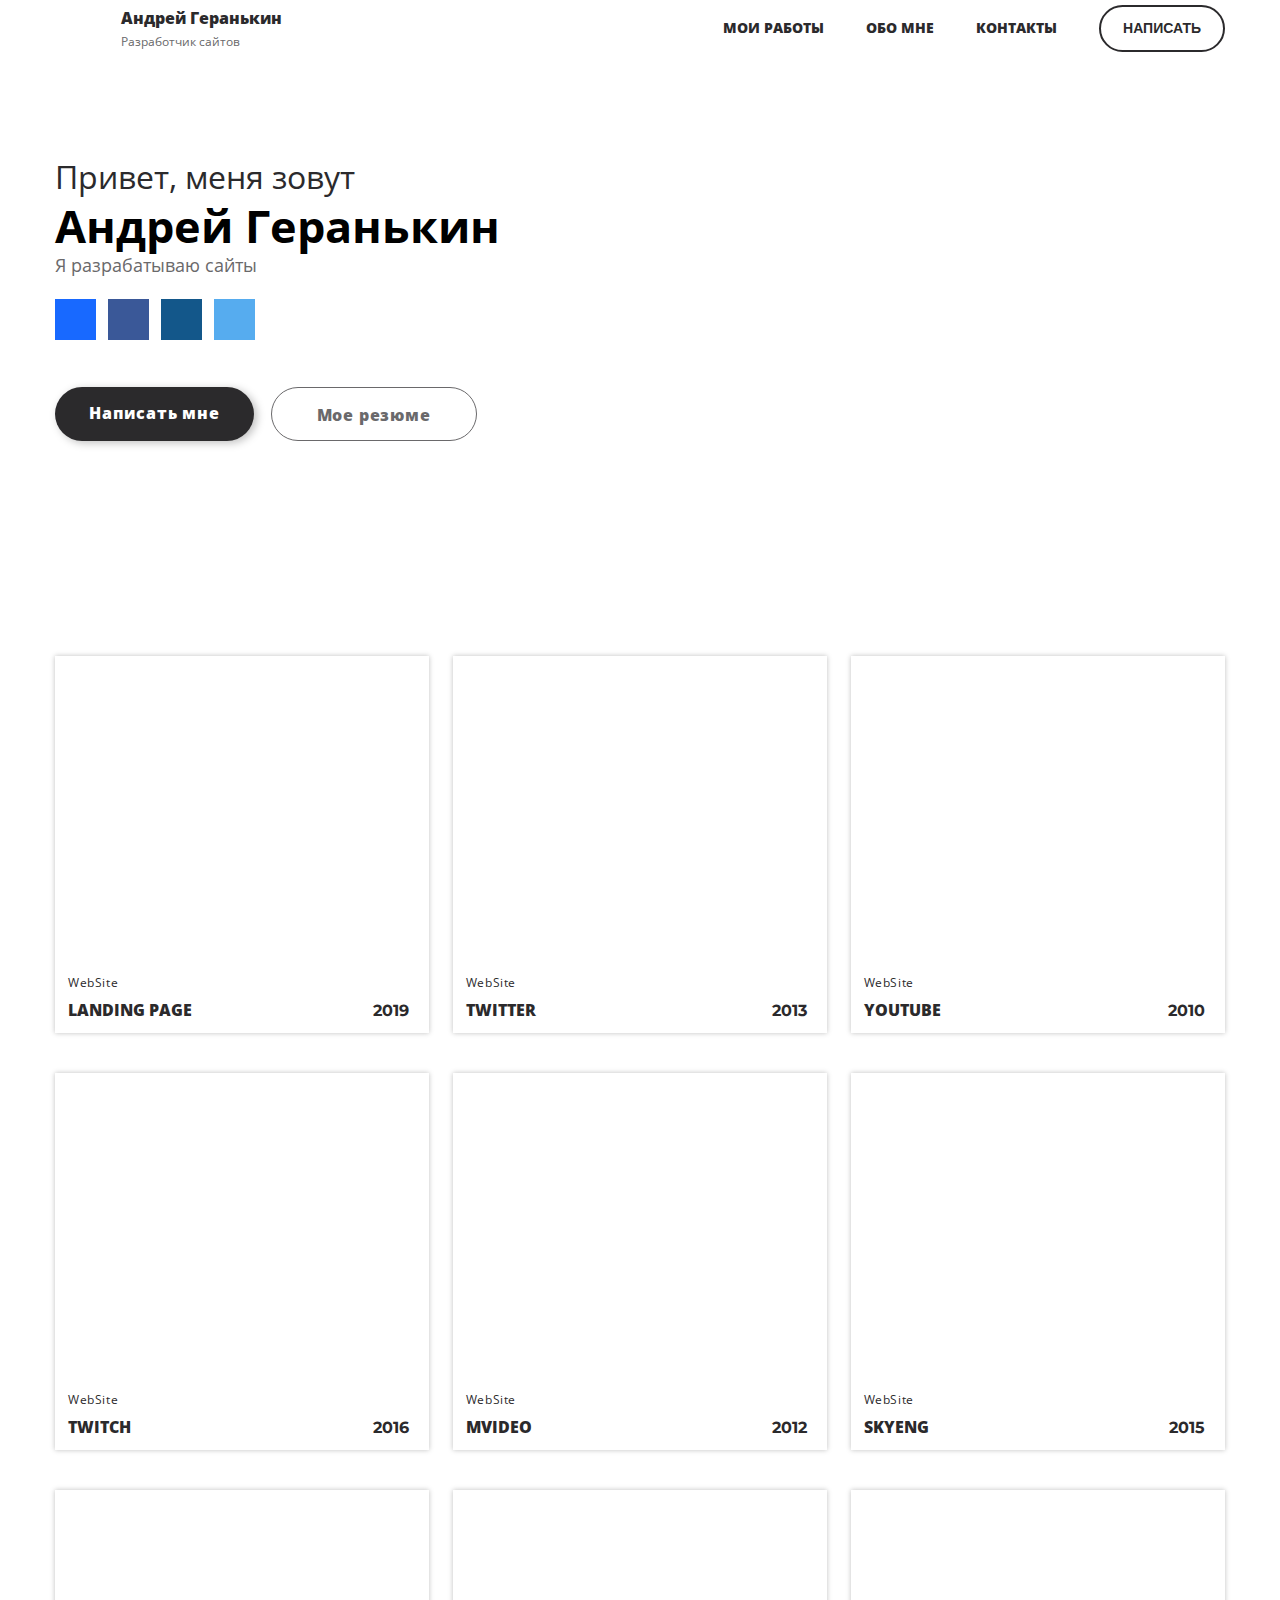
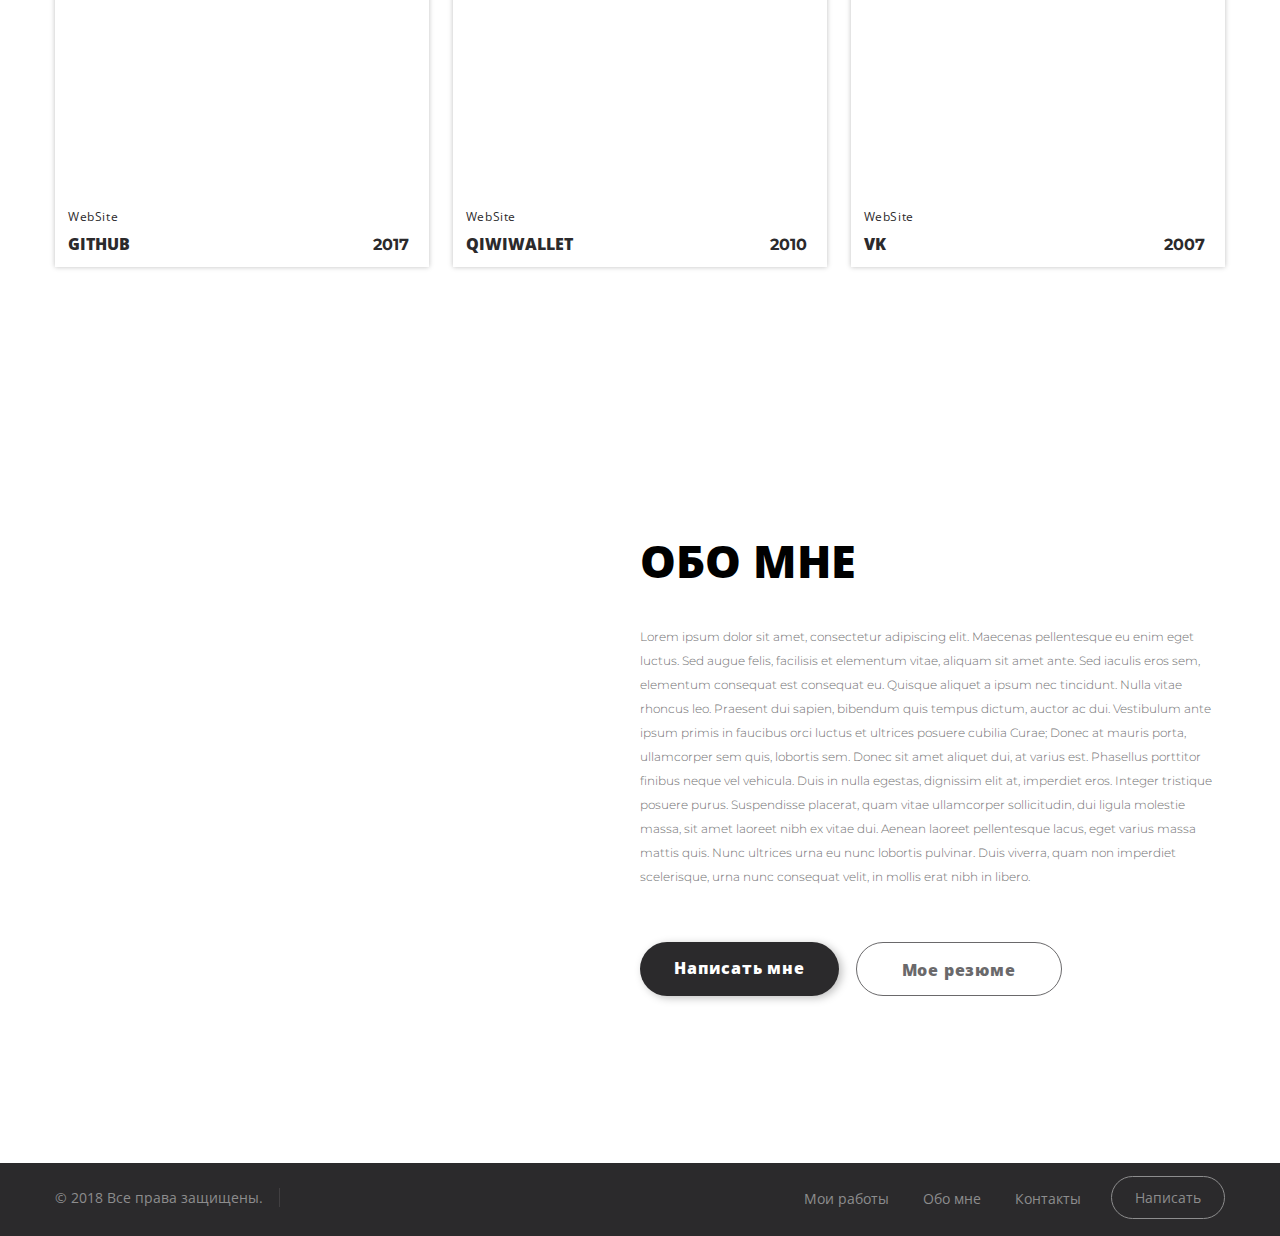
<file: index.html>
<!DOCTYPE html>
<html lang="en" >

<head>
  <meta charset="UTF-8">
  <title>A Pen by  Monsieur19</title>
  
  
  
      <link rel="stylesheet" href="css/style.css">

  
</head>

<body>

  <html>

<head>
  <link href="https://fonts.googleapis.com/css?family=Open+Sans:400,800&amp;subset=cyrillic" rel="stylesheet">
  <link rel="stylesheet" href="https://use.fontawesome.com/releases/v5.6.3/css/all.css" integrity="sha384-UHRtZLI+pbxtHCWp1t77Bi1L4ZtiqrqD80Kn4Z8NTSRyMA2Fd33n5dQ8lWUE00s/" crossorigin="anonymous">
  <link href="https://fonts.googleapis.com/css?family=Montserrat:300,400,700" rel="stylesheet">
</head>

<body>
  <div class="container">
    <header>
      <div class="menu">
        <div class="menu-logo">
          <div class="avatar">

          </div>
          <div class="description">
            <span class="name">
                Андрей Геранькин
              </span>
            <small class="description-small">
                Разработчик сайтов
              </small>
          </div>
        </div>
        <nav class="menu-nav">
          <a href="#">Мои работы</a>
          <a href="#about-me1">Обо мне</a>
          <a href="#">Контакты</a>
          <button>Написать</button>
        </nav>
      </div>
      <div class="hero">
        <div class="hero-info">
          <span class="hero-subtitle">Привет, меня зовут</span>
          <h1 class="hero-title">Андрей Геранькин</h1>
          <p class="hero-description">Я разрабатываю сайты</p>
          <div class="hero-social">
            <a href="#" class="social social-be">
              <i class="fab fa-behance"></i>
            </a>
            <a href="#" class="social social-f">
              <i class="fab fa-facebook-f"></i>
            </a>
            <a href="#" class="social social-i">
              <i class="fab fa-instagram"></i>
            </a>
            <a href="https://vk.com/monsieur19" class="social social-vk">
              <i class="fab fa-vk"></i>
            </a>
          </div>
          <div class="hero-btn">
            <a href="#" class="btn write-me">Написать мне</a>
            <a href="#" class="btn my-resume">Мое резюме</a>
          </div>
        </div>
      </div>
    </header>
  </div>
  <div class="container">
    <section class="project-cards">
      <div class="project-card">
        <div class="project-image pr-img-1">
          
        </div>
        <div class="project-info">
          <p class="card-category">
            WebSite
          </p>
          <p class="project-title">
            <span class="name">
              Landing page
            </span>
            <span class="date">
              2019
            </span>
          </p>
        </div>
      </div>
      <div class="project-card">
        <div class="project-image pr-img-2">
          
        </div>
        <div class="project-info">
          <p class="card-category">
            WebSite
          </p>
          <p class="project-title">
            <span class="name">
              Twitter
            </span>
            <span class="date">
              2013
            </span>
          </p>
        </div>
      </div>
      <div class="project-card">
        <div class="project-image pr-img-3">
          
        </div>
        <div class="project-info">
          <p class="card-category">
            WebSite
          </p>
          <p class="project-title">
            <span class="name">
              YouTube
            </span>
            <span class="date">
              2010
            </span>
          </p>
        </div>
      </div>
      <div class="project-card">
        <div class="project-image pr-img-4">
          
        </div>
        <div class="project-info">
          <p class="card-category">
            WebSite
          </p>
          <p class="project-title">
            <span class="name">
              Twitch
            </span>
            <span class="date">
              2016
            </span>
          </p>
        </div>
      </div>
      <div class="project-card">
        <div class="project-image pr-img-5">
          
        </div>
        <div class="project-info">
          <p class="card-category">
            WebSite
          </p>
          <p class="project-title">
            <span class="name">
              Mvideo
            </span>
            <span class="date">
              2012
            </span>
          </p>
        </div>
      </div>
      <div class="project-card">
        <div class="project-image pr-img-6">
          
        </div>
        <div class="project-info">
          <p class="card-category">
            WebSite
          </p>
          <p class="project-title">
            <span class="name">
              SkyEng
            </span>
            <span class="date">
              2015
            </span>
          </p>
        </div>
      </div>
      <div class="project-card">
        <div class="project-image pr-img-7">
          
        </div>
        <div class="project-info">
          <p class="card-category">
            WebSite
          </p>
          <p class="project-title">
            <span class="name">
              GitHub
            </span>
            <span class="date">
              2017
            </span>
          </p>
        </div>
      </div>
      <div class="project-card">
        <div class="project-image pr-img-8">
          
        </div>
        <div class="project-info">
          <p class="card-category">
            WebSite
          </p>
          <p class="project-title">
            <span class="name">
              QiwiWallet
            </span>
            <span class="date">
              2010
            </span>
          </p>
        </div>
      </div>
      <div class="project-card">
        <div class="project-image pr-img-9">
          
        </div>
        <div class="project-info">
          <p class="card-category">
            WebSite
          </p>
          <p class="project-title">
            <span class="name">
              VK
            </span>
            <span class="date">
              2007
            </span>
          </p>
        </div>
      </div>
    </section>
  </div>
  <div class="container">
    <section class="about-me" id="about-me1">
      <div class="my-photo">
        
      </div>
      <div class="info-about-me">
        <h2>Обо мне</h2>
        <p>Lorem ipsum dolor sit amet, consectetur adipiscing elit. Maecenas pellentesque eu enim eget luctus. Sed augue felis, facilisis et elementum vitae, aliquam sit amet ante. Sed iaculis eros sem, elementum consequat est consequat eu. Quisque aliquet a ipsum nec tincidunt. Nulla vitae rhoncus leo. Praesent dui sapien, bibendum quis tempus dictum, auctor ac dui. Vestibulum ante ipsum primis in faucibus orci luctus et ultrices posuere cubilia Curae; Donec at mauris porta, ullamcorper sem quis, lobortis sem. Donec sit amet aliquet dui, at varius est. Phasellus porttitor finibus neque vel vehicula. Duis in nulla egestas, dignissim elit at, imperdiet eros. Integer tristique posuere purus. Suspendisse placerat, quam vitae ullamcorper sollicitudin, dui ligula molestie massa, sit amet laoreet nibh ex vitae dui. Aenean laoreet pellentesque lacus, eget varius massa mattis quis. Nunc ultrices urna eu nunc lobortis pulvinar. Duis viverra, quam non imperdiet scelerisque, urna nunc consequat velit, in mollis erat nibh in libero.</p>
        <div class="hero-btn">
            <a href="#" class="btn write-me">Написать мне</a>
            <a href="#" class="btn my-resume">Мое резюме</a>
        </div>
      </div>
    </section>
  </div>
  <footer>
    <div class="container container-footer">
      <div class="footer-left">
        <span class="copyright">© 2018 Все права защищены.</span>
        <div class="footer-social">
          <a href="#">
              <i class="fab fa-behance"></i>
            </a>
            <a href="#">
              <i class="fab fa-facebook-f"></i>
            </a>
            <a href="#">
              <i class="fab fa-instagram"></i>
            </a>
            <a href="https://vk.com/monsieur19">
              <i class="fab fa-vk"></i>
            </a>
        </div>
      </div>
      <div class="footer-right">
        <nav class="footer-nav">
          <a href="#">Мои работы</a>
          <a href="#about-me1">Обо мне</a>
          <a href="#">Контакты</a>
        </nav>
        <a href="#" class="footer-btn">Написать</a>
      </div>
    </div>
  </footer>
</body>

</html>
  
  

</body>

</html>
</file>
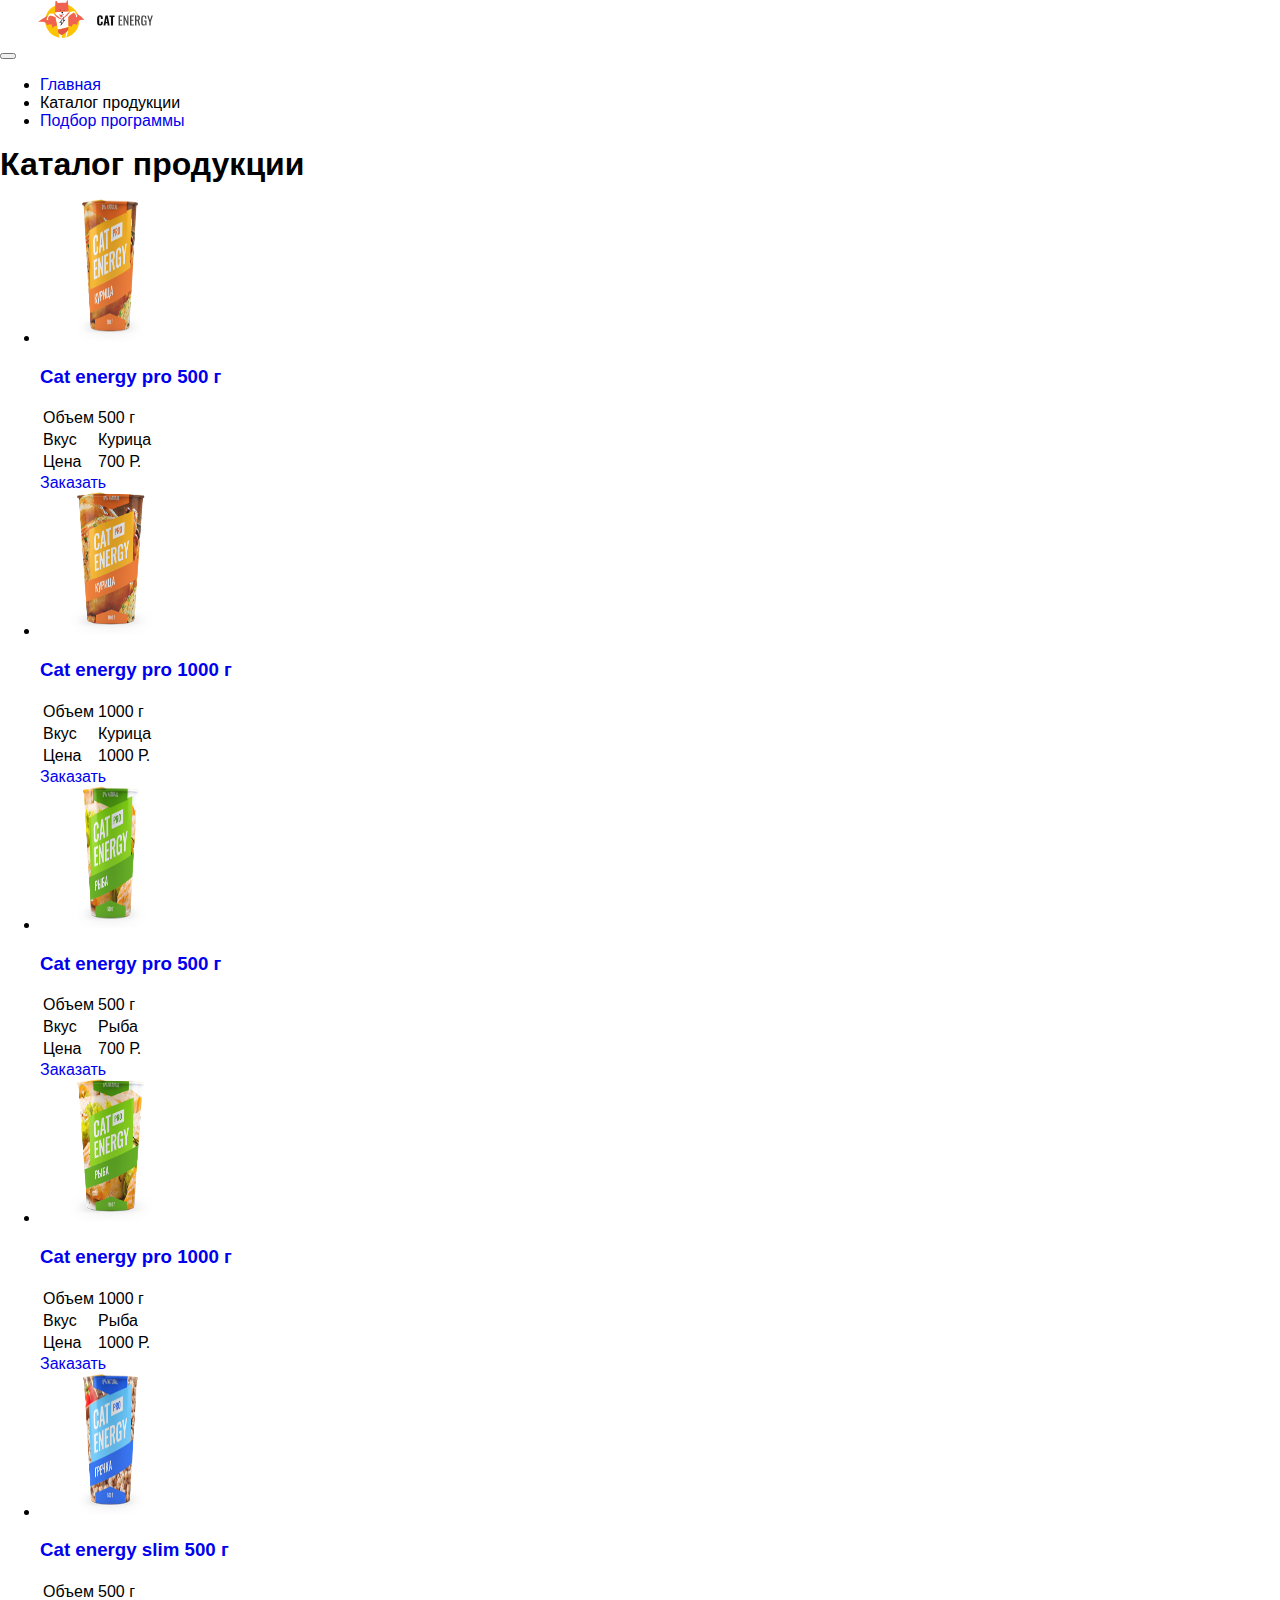
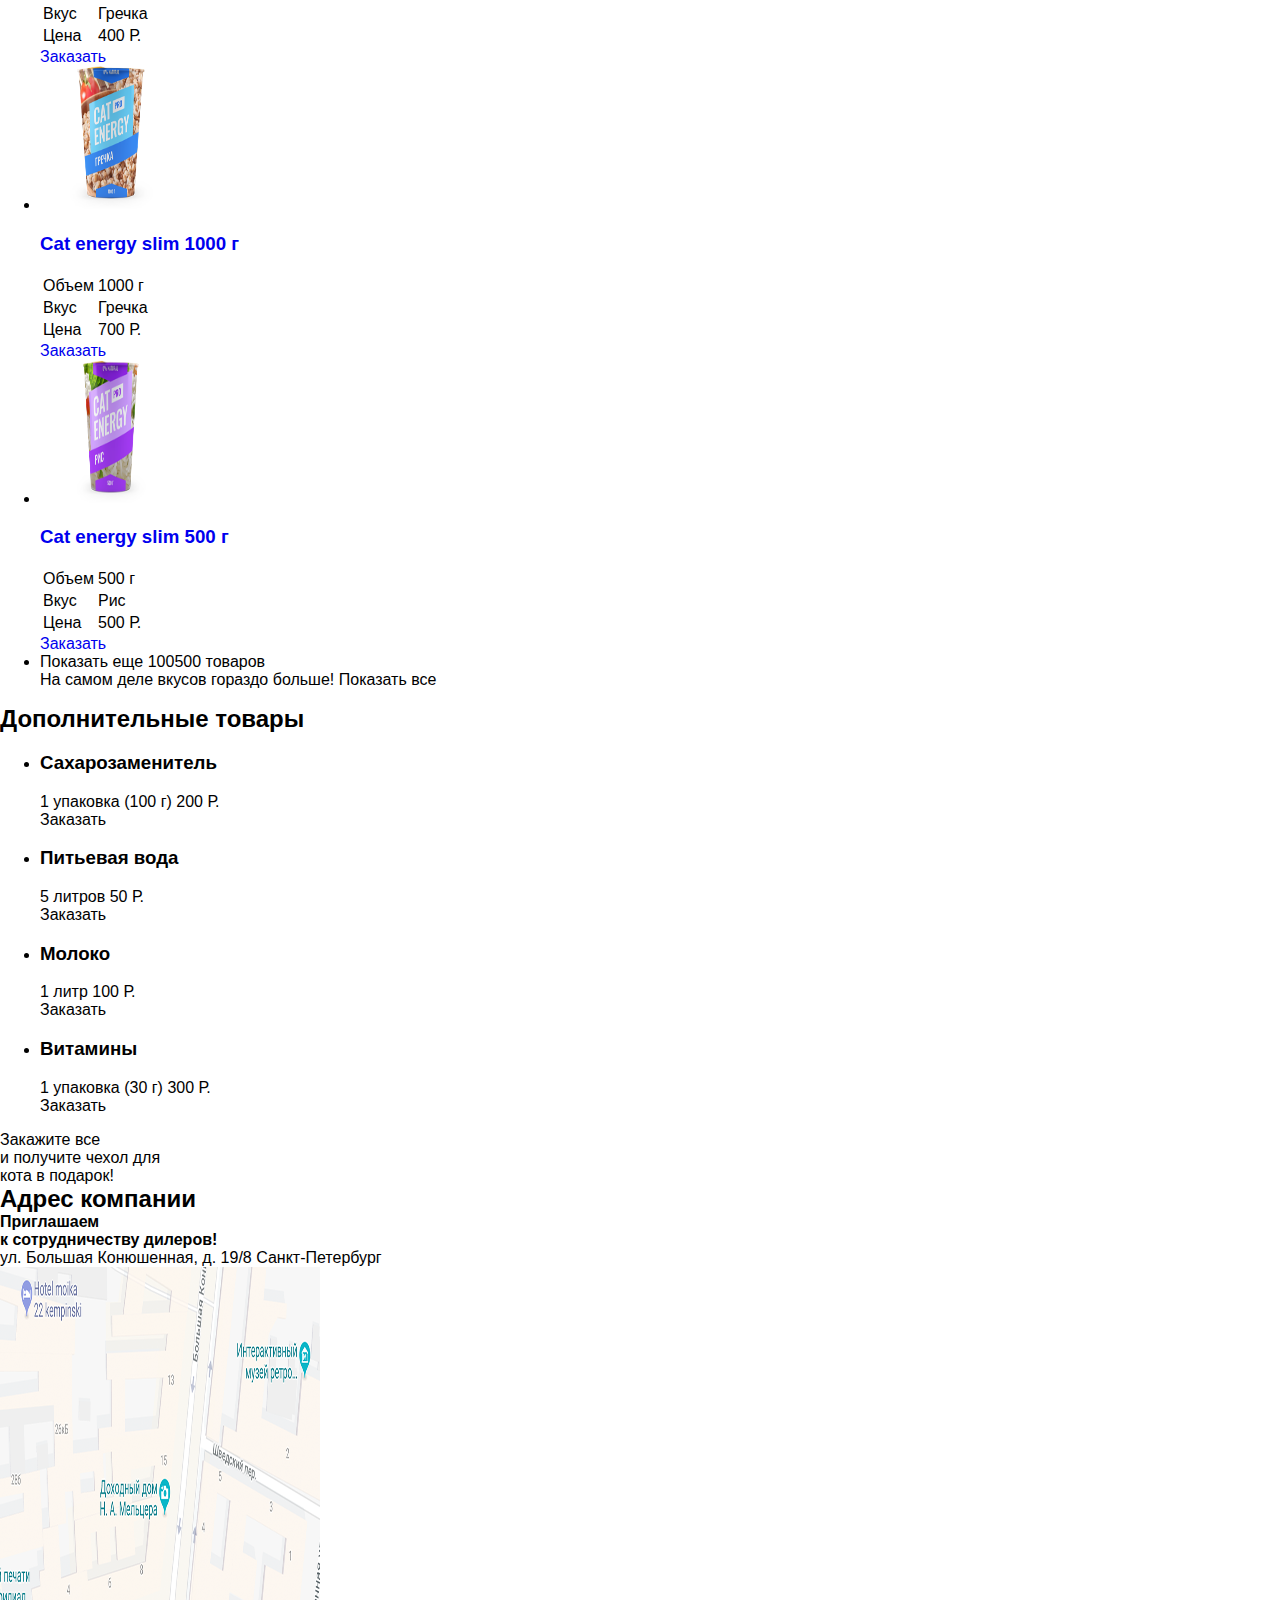
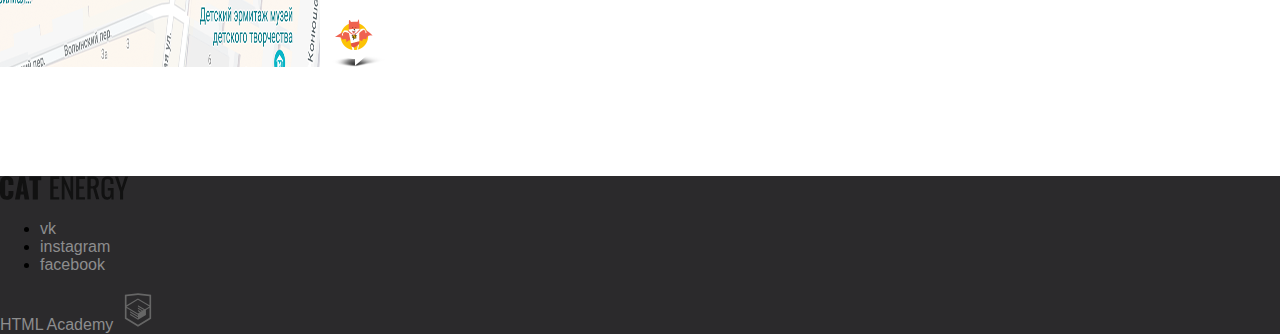
<file: catalog.html>
<!DOCTYPE html>
<html lang="ru">
  <head>
    <meta charset="UTF-8">
    <meta name="viewport" content="width=device-width,initial-scale=1">
    <title>Cat Energy</title>
    <link rel="stylesheet" href="css/style.css">
  </head>
  <body>
    <header class="head">
      <div class="head__wrapper wrapper">
        <div class="head__logo">
          <a class="head__logo-img" href="index.html">
            <picture>
              <source media="(min-width:1300px)" srcset="img/logo-desktop.svg">
              <source media="(min-width:768px)" srcset="img/logo-tablet.svg">
              <img src="img/logo-mobile.svg" width="191" height="38" alt="Лого">
            </picture>
          </a>
        </div>
        <button class="head__btn-open-menu"></button>
        <nav class="main-nav">
          <ul class="main-nav__list">
            <li class="main-nav__item">
              <a href="index.html">Главная</a>
            </li>
            <li class="main-nav__item">
              <a class="current-page">Каталог продукции</a>
            </li>
            <li class="main-nav__item">
              <a href="form.html">Подбор программы</a>
            </li>
          </ul>
        </nav>
      </div>
    </header>

    <main>
      <section class="catalog">
        <div class="catalog__wrapper wrapper">
          <h1 class="catalog__title header wrapper">Каталог продукции</h1>
          <ul class="catalog__list">
            <li class="catalog__item item">
              <a class="catalog__img" href="#">
                <picture>
                  <source media="(min-width:1300px)" srcset="img/chicken-small-desktop@1x.png, img/chicken-small-desktop@2x.png 2x">
                  <source media="(min-width:768px)" srcset="img/chicken-small-tablet@1x.png, img/chicken-small-tablet@2x.png 2x">
                  <img class="catalog__img--small" src="img/chicken-small-mobile@1x.jpg" srcset="img/chicken-small-mobile@1x.jpg, img/chicken-small-mobile@2x.jpg 2x" width="140" height="144" alt="chicken-small">
                </picture>
              </a>
              <div class="catalog__info">
                <a class="catalog__product-name" href="#"><h3>Cat energy pro 500 г</h3></a>
                <table class="catalog__table">
                  <tr class="catalog__value">
                    <td>Объем</td>
                    <td>500 г</td>
                  </tr>
                  <tr class="catalog__taste">
                    <td>Вкус</td>
                    <td>Курица</td>
                  </tr>
                  <tr class="catalog__price">
                    <td>Цена</td>
                    <td>700 Р.</td>
                  </tr>
                </table>
              </div>
              <a href="#" class="catalog__btn-order button">Заказать</a>
            </li>
            <li class="catalog__item item">
              <a class="catalog__img" href="#">
                <picture>
                  <source media="(min-width:1300px)" srcset="img/chicken-big-desktop@1x.png, img/chicken-big-desktop@2x.png 2x">
                  <source media="(min-width:768px)" srcset="img/chicken-big-tablet@1x.png, img/chicken-big-tablet@2x.png 2x">
                  <img class="catalog__img--big" src="img/chicken-big-mobile@1x.jpg" srcset="img/chicken-big-mobile@1x.jpg, img/chicken-big-mobile@2x.jpg 2x" width="140" height="144" alt="chicken-big">
                </picture>
              </a>
              <div class="catalog__info">
                <a class="catalog__product-name" href="#"><h3>Cat energy pro 1000 г</h3></a>
                <table class="catalog__table">
                  <tr class="catalog__value">
                    <td>Объем</td>
                    <td>1000 г</td>
                  </tr>
                  <tr class="catalog__taste">
                    <td>Вкус</td>
                    <td>Курица</td>
                  </tr>
                  <tr class="catalog__price">
                    <td>Цена</td>
                    <td>1000 Р.</td>
                  </tr>
                </table>
              </div>
              <a href="#" class="catalog__btn-order button">Заказать</a>
            </li>
            <li class="catalog__item item">
              <a class="catalog__img" href="#">
                <picture>
                  <source media="(min-width:1300px)" srcset="img/fish-small-desktop@1x.png, img/fish-small-desktop@2x.png 2x">
                  <source media="(min-width:768px)" srcset="img/fish-small-tablet@1x.png, img/fish-small-tablet@2x.png 2x">
                  <img class="catalog__img--small" src="img/fish-small-mobile@1x.jpg" srcset="img/fish-small-mobile@1x.jpg, img/fish-small-mobile@2x.jpg 2x" width="140" height="144" alt="fish-small">
                </picture>
              </a>
              <div class="catalog__info">
                <a class="catalog__product-name" href="#"><h3>Cat energy pro 500 г</h3></a>
                <table class="catalog__table">
                  <tr class="catalog__value">
                    <td>Объем</td>
                    <td>500 г</td>
                  </tr>
                  <tr class="catalog__taste">
                    <td>Вкус</td>
                    <td>Рыба</td>
                  </tr>
                  <tr class="catalog__price">
                    <td>Цена</td>
                    <td>700 Р.</td>
                  </tr>
                </table>
              </div>
              <a href="#" class="catalog__btn-order button">Заказать</a>
            </li>
            <li class="catalog__item item">
              <a class="catalog__img" href="#">
                <picture>
                  <source media="(min-width:1300px)" srcset="img/fish-big-desktop@1x.png, img/fish-big-desktop@2x.png 2x">
                  <source media="(min-width:768px)" srcset="img/fish-big-tablet@1x.png, img/fish-big-tablet@2x.png 2x">
                  <img class="catalog__img--big" src="img/fish-big-mobile@1x.jpg" srcset="img/fish-big-mobile@1x.jpg, img/fish-big-mobile@2x.jpg 2x" width="140" height="144" alt="fish-big">
                </picture>
              </a>
              <div class="catalog__info">
                <a class="catalog__product-name" href="#"><h3>Cat energy pro 1000 г</h3></a>
                <table class="catalog__table">
                  <tr class="catalog__value">
                    <td>Объем</td>
                    <td>1000 г</td>
                  </tr>
                  <tr class="catalog__taste">
                    <td>Вкус</td>
                    <td>Рыба</td>
                  </tr>
                  <tr class="catalog__price">
                    <td>Цена</td>
                    <td>1000 Р.</td>
                  </tr>
                </table>
              </div>
              <a href="#" class="catalog__btn-order button">Заказать</a>
            </li>
            <li class="catalog__item item">
              <a class="catalog__img" href="#">
                <picture>
                  <source media="(min-width:1300px)" srcset="img/buckwheat-small-desktop@1x.png, img/buckwheat-small-desktop@2x.png 2x">
                  <source media="(min-width:768px)" srcset="img/buckwheat-small-tablet@1x.png, img/buckwheat-small-tablet@2x.png 2x">
                  <img class="catalog__img--small" src="img/buckwheat-small-mobile@1x.jpg" srcset="img/buckwheat-small-mobile@1x.jpg, img/buckwheat-small-mobile@2x.jpg 2x" width="140" height="144" alt="buckwheat-small">
                </picture>
              </a>
              <div class="catalog__info">
                <a class="catalog__product-name" href="#"><h3>Cat energy slim 500 г</h3></a>
                <table class="catalog__table">
                  <tr class="catalog__value">
                    <td>Объем</td>
                    <td>500 г</td>
                  </tr>
                  <tr class="catalog__taste">
                    <td>Вкус</td>
                    <td>Гречка</td>
                  </tr>
                  <tr class="catalog__price">
                    <td>Цена</td>
                    <td>400 Р.</td>
                  </tr>
                </table>
              </div>
              <a href="#" class="catalog__btn-order button">Заказать</a>
            </li>
            <li class="catalog__item item">
              <a class="catalog__img" href="#">
                <picture>
                  <source media="(min-width:1300px)" srcset="img/buckwheat-big-desktop@1x.png, img/buckwheat-big-desktop@2x.png 2x">
                  <source media="(min-width:768px)" srcset="img/buckwheat-big-tablet@1x.png, img/buckwheat-big-tablet@2x.png 2x">
                  <img class="catalog__img--big" src="img/buckwheat-big-mobile@1x.jpg" srcset="img/buckwheat-big-mobile@1x.jpg, img/buckwheat-big-mobile@2x.jpg 2x" width="140" height="144" alt="buckwheat-big">
                </picture>
              </a>
              <div class="catalog__info">
                <a class="catalog__product-name" href="#"><h3>Cat energy slim 1000 г</h3></a>
                <table class="catalog__table">
                  <tr class="catalog__value">
                    <td>Объем</td>
                    <td>1000 г</td>
                  </tr>
                  <tr class="catalog__taste">
                    <td>Вкус</td>
                    <td>Гречка</td>
                  </tr>
                  <tr class="catalog__price">
                    <td>Цена</td>
                    <td>700 Р.</td>
                  </tr>
                </table>
              </div>
              <a href="#" class="catalog__btn-order button">Заказать</a>
            </li>
            <li class="catalog__item item">
              <a class="catalog__img" href="#">
                <picture>
                  <source media="(min-width:1300px)" srcset="img/rice-small-desktop@1x.png, img/rice-small-desktop@2x.png 2x">
                  <source media="(min-width:768px)" srcset="img/rice-small-tablet@1x.png, img/rice-small-tablet@2x.png 2x">
                  <img class="catalog__img--small" src="img/rice-small-mobile@1x.jpg" srcset="img/rice-small-mobile@1x.jpg, img/rice-small-mobile@2x.jpg 2x" width="140" height="144" alt="rice-small">
                </picture>
              </a>
              <div class="catalog__info">
                <a class="catalog__product-name" href="#"><h3>Cat energy slim 500 г</h3></a>
                <table class="catalog__table">
                  <tr class="catalog__value">
                    <td>Объем</td>
                    <td>500 г</td>
                  </tr>
                  <tr class="catalog__taste">
                    <td>Вкус</td>
                    <td>Рис</td>
                  </tr>
                  <tr class="catalog__price">
                    <td>Цена</td>
                    <td>500 Р.</td>
                  </tr>
                </table>
              </div>
              <a href="#" class="catalog__btn-order button">Заказать</a>
            </li>
            <li class="catalog__item catalog__item--extra">
              <div class="catalog__show-extra-product">
                <p>Показать еще 100500 товаров</p>
                <span>На самом деле вкусов гораздо больше!</span>
                <a class="catalog__btn-show-all button">Показать все</a>
              </div>
            </li>
          </ul>
        </div>
      </section>

      <section class="extra-product">
        <div class="extra-product__wrapper wrapper">
          <h2 class="extra-product__title header">Дополнительные товары</h2>
          <ul class="extra-product__list">
            <li class="extra-product__item">
              <h3>Сахарозаменитель</h3>
              <div class="extra-product__info">
                <span class="extra-product__amount">1 упаковка (100 г)</span>
                <span class="extra-product__price">200 Р.</span>
              </div>
              <a class="extra-product__btn-order button">Заказать</a>
            </li>
            <li class="extra-product__item">
              <h3>Питьевая вода</h3>
              <div class="extra-product__info">
                <span class="extra-product__amount">5 литров</span>
                <span class="extra-product__price">50 Р.</span>
              </div>
              <a class="extra-product__btn-order button">Заказать</a>
            </li>
            <li class="extra-product__item">
              <h3>Молоко</h3>
              <div class="extra-product__info">
                <span class="extra-product__amount">1 литр</span>
                <span class="extra-product__price">100 Р.</span>
              </div>
              <a class="extra-product__btn-order button">Заказать</a>
            </li>
            <li class="extra-product__item">
              <h3>Витамины</h3>
              <div class="extra-product__info">
                <span class="extra-product__amount">1 упаковка (30 г)</span>
                <span class="extra-product__price">300 Р.</span>
              </div>
              <a class="extra-product__btn-order button">Заказать</a>
            </li>
          </ul>
          <div class="extra-product__order-all-and-take-gift">
            <p>Закажите все<br> и получите чехол для<br> кота в подарок!</p>
          </div>
        </div>
      </section>

      <section class="address address--grey">
        <h2 class="hidden">Адрес компании</h2>
        <div class="address__wrapper wrapper">
          <b>Приглашаем<br> к сотрудничеству дилеров!</b>
          <p>ул. Большая Конюшенная, д. 19/8
            <span class="address__city">Санкт-Петербург</span></p>
        </div>
        <div class="address__map">
          <picture>
            <source media="(min-width:1300px)" srcset="img/bg-map-desktop@1x.png, img/bg-map-desktop@2x.png 2x">
            <source media="(min-width:768px)" srcset="img/bg-map-tablet@1x.png, img/bg-map-tablet@2x.png 2x">
            <img class="address__map-img" src="img/bg-map-mobile@1x.png" srcset="img/bg-map-mobile@1x.png, img/bg-map-mobile@2x.png 2x" width="320" height="400" alt="Карта компании">
          </picture>
          <img class="address__mark-img" src="img/map-pin.png" width="62" height="53" alt="Метка">
        </div>
      </section>
    </main>

    <footer class="foot">
      <div class="foot__wrapper wrapper">
        <a class="foot__logo" href="index.html"><img src="img/logo-footer.svg" width="128" height="24" alt="Лого"></a>
        <ul class="foot__list-link">
          <li class="foot__item-link">
            <a class="foot__link foot__link--vk" href="#">vk</a>
          </li>
          <li class="foot__item-link">
            <a class="foot__link foot__link--instagram" href="#">instagram</a>
          </li>
          <li class="foot__item-link">
            <a class="foot__link foot__link--facebook" href="#">facebook</a>
          </li>
        </ul>
        <div class="foot__htmlacademy">
          <a class="foot__htmlacademy-text" href="https://htmlacademy.ru/intensive/adaptive">HTML Academy</a>
          <a class="foot__htmlacademy-logo" href="https://htmlacademy.ru/intensive/adaptive"><img src="img/htmlacademy.svg" width="40" height="40" alt="Лого академии"></a>
        </div>
      </div>
    </footer>
  </body>
</html>
</file>
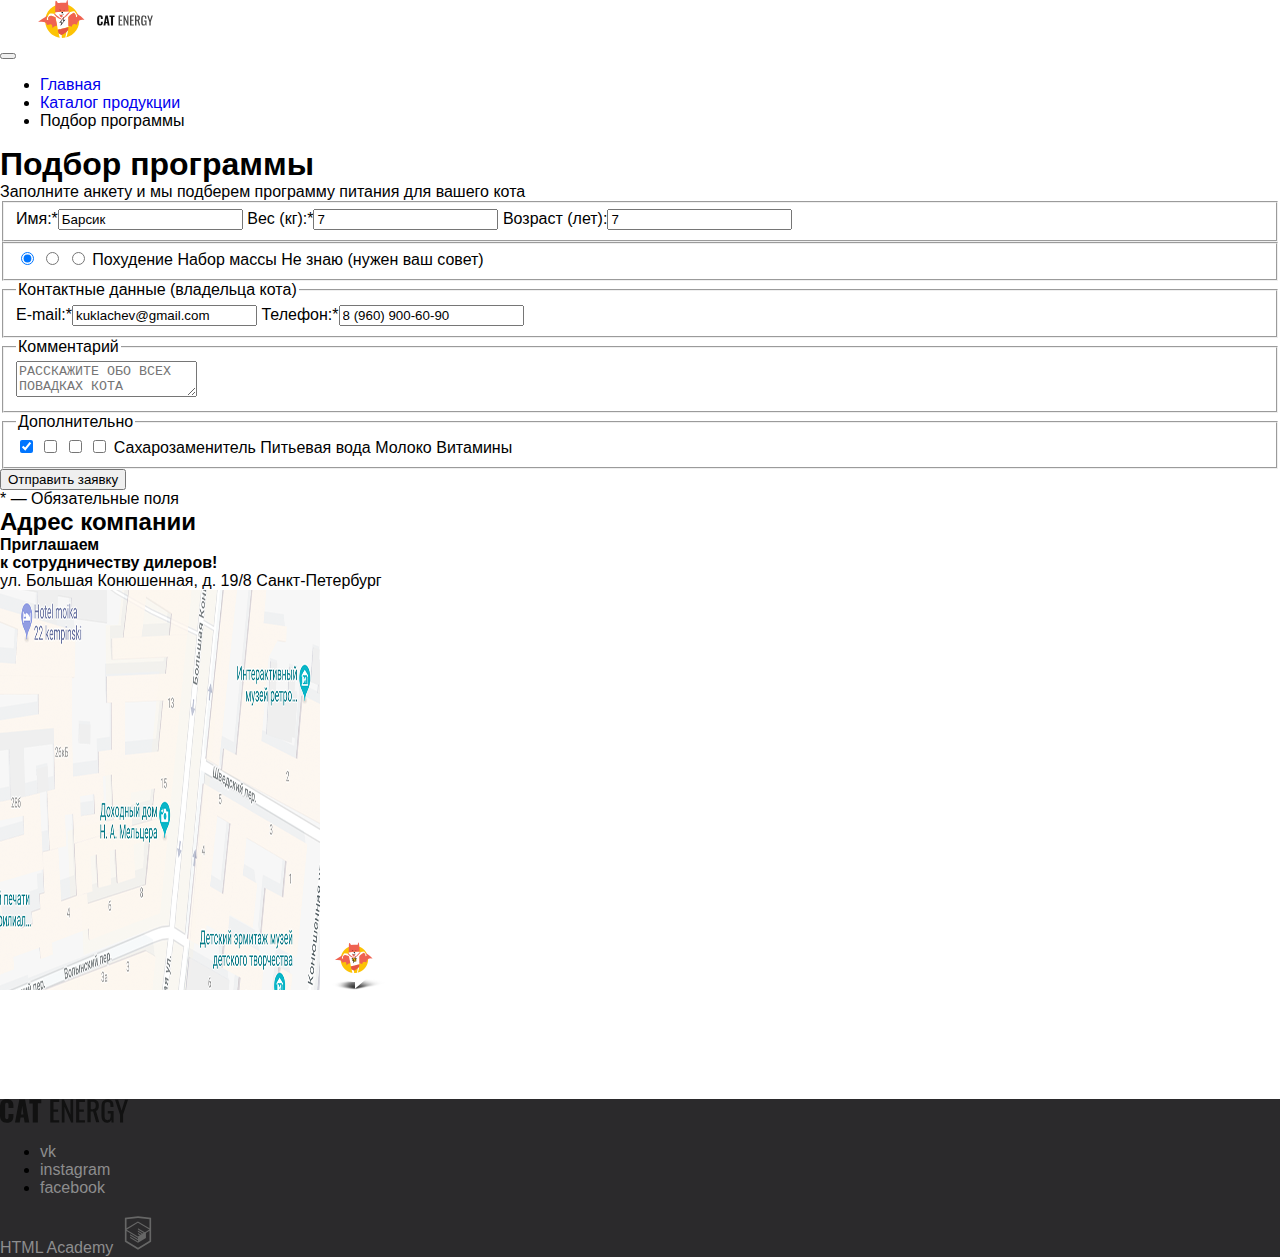
<file: form.html>
<!DOCTYPE html>
<html lang="ru">
  <head>
    <meta charset="UTF-8">
    <meta name="viewport" content="width=device-width,initial-scale=1">
    <title>Cat Energy</title>
    <link rel="stylesheet" href="css/style.css">
  </head>
  <body>
    <header class="head">
      <div class="head__wrapper wrapper">
        <div class="head__logo">
          <a class="head__logo-img" href="index.html">
            <picture>
              <source media="(min-width:1300px)" srcset="img/logo-desktop.svg">
              <source media="(min-width:768px)" srcset="img/logo-tablet.svg">
              <img src="img/logo-mobile.svg" width="191" height="38" alt="Лого">
            </picture>
          </a>
        </div>
        <button class="head__btn-open-menu"></button>
        <nav class="main-nav">
          <ul class="main-nav__list">
            <li class="main-nav__item">
              <a href="index.html">Главная</a>
            </li>
            <li class="main-nav__item">
              <a href="catalog.html">Каталог продукции</a>
            </li>
            <li class="main-nav__item">
              <a class="current-page">Подбор программы</a>
            </li>
          </ul>
        </nav>
      </div>
    </header>

    <main>
      <section class="select-programm">
        <div class="select-programm__wrapper wrapper">
          <h1 class="select-programm__title header">Подбор программы</h1>
          <p class="select-programm__profile">Заполните анкету и мы подберем программу питания для вашего кота</p>
          <form class="form">
            <fieldset class="form__field form__field--main-info">
                <label class="form__label form__name">Имя:*<input class="form__input" type="text" name="user-name" value="Барсик"></label>
                <label class="form__label form__weight">Вес (кг):*<input class="form__input" type="text" name="user-weight" value="7"></label>
                <label class="form__label form__age">Возраст (лет):<input class="form__input" type="text" name="user-age" value="7"></label>
            </fieldset>
            <fieldset class="form__field form__field--purpose">
                <input class="form__input form__weight-less" id="weight-less" type="radio" name="purpose" checked>
                <input class="form__input form__weight-gain" id="weight-gain" type="radio" name="purpose">
                <input class="form__input form__help" id="help" type="radio" name="purpose">
                <label class="form__label form__purpose-weight-less" for="weight-less">Похудение</label>
                <label class="form__label form__purpose-weight-gain" for="weight-gain">Набор массы</label>
                <label class="form__label form__purpose-help" for="help">Не знаю (нужен ваш совет)</label>
            </fieldset>
            <fieldset class="form__field form__field--contact-data">
              <legend class="form__legend">Контактные данные (владельца кота)</legend>
              <div class="form__contact-data-container">
                <label class="form__label form__email">E-mail:*<input class="form__input" type="email" name="user-email" value="kuklachev@gmail.com"></label>
                <label class="form__label form__phone">Телефон:*<input class="form__input" type="tel" name="user-phone" value="8 (960) 900-60-90"></label>
              </div>
            </fieldset>
            <fieldset class="form__field form__field--comment">
              <legend class="form__legend">Комментарий</legend>
                <textarea class="form__textarea" placeholder="РАССКАЖИТЕ ОБО ВСЕХ ПОВАДКАХ КОТА"></textarea>
            </fieldset>
            <fieldset class="form__field form__field--extra">
              <legend class="form__legend">Дополнительно</legend>
              <div class="form__extra-container">
                <input class="form__input form__sweetener" type="checkbox" id="sweetener" checked>
                <input class="form__input form__water" type="checkbox" id="water">
                <input class="form__input form__milk" type="checkbox" id="milk">
                <input class="form__input form__vitamins" type="checkbox" id="vitamins">
                <label class="form__label form__extra-sweetener" for="sweetener">Сахарозаменитель</label>
                <label class="form__label form__extra-water" for="water">Питьевая вода</label>
                <label class="form__label form__extra-milk" for="milk">Молоко</label>
                <label class="form__label form__extra-vitamins" for="vitamins">Витамины</label>
              </div>
            </fieldset>
            <div class="form__container-send-request">
              <button class="form__btn-send-request button">Отправить заявку</button>
              <p class="primary-field">* &mdash; Обязательные поля</p>
            </div>
          </form>
        </div>
      </section>

      <section class="address address--grey">
        <h2 class="hidden">Адрес компании</h2>
        <div class="address__wrapper wrapper">
          <b>Приглашаем<br> к сотрудничеству дилеров!</b>
          <p>ул. Большая Конюшенная, д. 19/8
            <span class="address__city">Санкт-Петербург</span></p>
        </div>
        <div class="address__map">
          <picture>
            <source media="(min-width:1300px)" srcset="img/bg-map-desktop@1x.png, img/bg-map-desktop@2x.png 2x">
            <source media="(min-width:768px)" srcset="img/bg-map-tablet@1x.png, img/bg-map-tablet@2x.png 2x">
            <img class="address__map-img" src="img/bg-map-mobile@1x.png" srcset="img/bg-map-mobile@1x.png, img/bg-map-mobile@2x.png 2x" width="320" height="400" alt="Карта компании">
          </picture>
          <img class="address__mark-img" src="img/map-pin.png" width="62" height="53" alt="Метка">
        </div>
      </section>
    </main>

    <footer class="foot">
      <div class="foot__wrapper wrapper">
        <a class="foot__logo" href="index.html"><img src="img/logo-footer.svg" width="128" height="24" alt="Лого"></a>
        <ul class="foot__list-link">
          <li class="foot__item-link">
            <a class="foot__link foot__link--vk" href="#">vk</a>
          </li>
          <li class="foot__item-link">
            <a class="foot__link foot__link--instagram" href="#">instagram</a>
          </li>
          <li class="foot__item-link">
            <a class="foot__link foot__link--facebook" href="#">facebook</a>
          </li>
        </ul>
        <div class="foot__htmlacademy">
          <a class="foot__htmlacademy-text" href="https://htmlacademy.ru/intensive/adaptive">HTML Academy</a>
          <a class="foot__htmlacademy-logo" href="https://htmlacademy.ru/intensive/adaptive"><img src="img/htmlacademy.svg" width="40" height="40" alt="Лого академии"></a>
        </div>
      </div>
    </footer>
  </body>
</html>
</file>
<file: css/style.css>
body {
  font-family:'Open Sans', sans-serif;
  margin: 0;
}
h1,h2 {
  padding: 0;
  margin: 0;
}
a {
  text-decoration:none;
}
img{
  max-width: 100%;
}
p {
  margin: 0;
}
.menu {
  display:flex;
  justify-content:space-between;
  align-items:center;
}
.container {
  max-width:1170px;
  margin-left:auto;
  margin-right:auto;
}
.menu-logo {
  display:flex;
  align-items:center;
}
.avatar {
  width:57px;
  height:57px;
  background:url('https://pp.userapi.com/c639728/v639728818/260dc/jsNI9cl6fvc.jpg');
  background-size:150%;
  border-radius:50%;
  background-repeat:no-repeat
}
.description {
  margin-left:9px;
}
.name {
  display:block;
  font-siaze:16px;
  font-weight:800;
  color:#2b2a2c;
}
.description-small {
  font-size:12px;
  color:#6a696b;
}
.menu-nav a {
  font-size:14px;
  position:relative;
  margin-right:38px;
  text-decoration:none;
  color:#2b2a2c;
  text-transform:uppercase;
  font-weight:800;
  transiton:1s;
}
nav a:after{
  content:'';
  height:2px;
  width:0;
  position:absolute;
  top:100%;
  left:50%;
  background:#ffdd40;
  transition: .2s;
}
nav a:hover:after {
  width:100%;
  left:0;
}
.menu-nav button {
  color:#2b2a2c;
  font-size:14px;
  line-height: 16.84px;
  text-transform:uppercase;
  font-weight:800;
  background:transparent;
  border-radius:50px;
  border: 2px solid #2b2a2c;
  padding:13px 22px;
  transition:.2s;
}
.menu-nav button:hover {
  background:black;
  color:white;
}
.hero  {
  background: url('https://pngs.ru/public/uploads/preview/muzhchina-v-polnyy-rost-png-11506669216quoeqrbtbf.png')  no-repeat  right bottom;
  background-size: contain;
  padding-bottom: 124px;
  padding-top: 112px;
  margin-bottom: 91px;
}
.hero-subtitle {
  font-size:32px;
  color: #2b2a2c;
  line-height: 15px;
}
.hero-title {
  font-size: 45px;
  line-height: 48px;
  margin: 8px 0;
}
.hero-description {
  font-size: 18px;
  line-height: 15px;
  color: #6a696b;
  margin-bottom: 26px;
}
.hero-social {
  margin-bottom: 42px;
}
.social {
  display:inline-block;
  width:41px;
  height: 41px;
  text-align:center;
  line-height: 41px;
  color: #ffffff;
  margin-right: 8px;
}
.social-be {
  background-color: #1869ff;
}
.social-f {
  background-color: #3a5898;
}
.social-i {
  background-color: #13578a;
}
.social-vk {
  background-color: #56acef;
}
.hero-btn {
  display:flex;
  align-content:center;
}
.hero-btn a {
  font-size: 16px;
  color: #ffffff;
  line-height: 15px;
  letter-spacing: 0.8px;
  background-color: #2b2a2c;
  font-weight: 800;
  border-radius: 50px;
}
.write-me {
  padding: 19px 34px 20px 34px;
  box-shadow: 3px 2px 8px rgba(0, 0, 0, 0.25);
  margin-right: 17px;
}
.write-me:hover {
  background-color: #6a696b;
  color:black;
}
.btn.my-resume {
  color: #6a696b;
  background: #ffffff;
  padding: 20px 45px 15px 45px;
  border: 1px solid #6a696b;
}
.btn.my-resume:hover {
  color:white;
  background-color: #6a696b;
}
.project-cards {
  display:flex;
  justify-content:space-between;
  flex-wrap:wrap;
  margin: 0;
  padding: 0;
  margin-bottom: 100px;
}
.project-card {
  box-shadow: 0 0 5px rgba(0, 0, 0, 0.25);
  margin-bottom: 40px;
  width:32%;
  min-height: 370px;
}
.project-image {
  height:300px;
}
.project-info {
  padding: 19px 20px 15px 13px;
}
.project-title {
  display:flex;
  justify-content: space-between;
  
}
.pr-img-1 {
  background:url('https://wmpics.pics/di-SEDQZX0S.jpg') no-repeat 35%;
  background-size:150%;
}
.pr-img-2 {
  background:url('https://images-eu.ssl-images-amazon.com/images/I/31KluT5nBkL.png') no-repeat center;
  background-size:100%;
}
.pr-img-3 {
  background:url('https://www.youtube.com/yts/img/yt_1200-vfl4C3T0K.png') no-repeat center;
  background-size:100%;
}
.pr-img-4 {
  background:url('https://cdn-images-1.medium.com/max/1200/1*JpEvZD1Wfo5GvUzdTWsJzQ.png') no-repeat center;
  background-size:100%;
}
.pr-img-5 {
  background:url('https://pbs.twimg.com/profile_images/753869271709655044/2w2__8nd_400x400.jpg') no-repeat center;
  background-size:100%;
}
.pr-img-6 {
  background:url('https://lh3.googleusercontent.com/OSg9432KbOpaBDM93rVpGiMFAbE-QlKT52BfbJCshYlgpKrFwil-TMKtrVZqIJq-2G4') no-repeat center;
  background-size:100%;
}
.pr-img-7 {
  background:url('https://github.githubassets.com/images/modules/open_graph/github-logo.png') no-repeat center;
  background-size:100%;
}
.pr-img-8 {
  background:url('https://cs8.pikabu.ru/post_img/2016/08/26/4/1472188580133141207.jpg') no-repeat center;
  background-size:100%;
}
.pr-img-9 {
  background:url('https://habrastorage.org/storage2/7ac/0d8/26a/7ac0d826a596f4388cb537f04617fcfd.png') no-repeat center;
  background-size:100%;
}
.card-category {
  color: #2b2a2c;
  font-size: 12px;
  line-height: 15px;
  letter-spacing: 0.6px;
  margin-bottom: 13px;
}
.project-title .name {
  font-size: 16px;
  color: #2b2a2c;
  font-weight: 800;
  line-height: 15px;
  text-transform: uppercase;
}
.project-title .date {
  font-family: Montserrat;
  font-size: 16px;
  line-height: 15px;
  font-weight: 700;
  color: #2b2a2c;
}
.about-me {
  display:flex;
}
.about-me > div {
  width:50%;
}
.my-photo {
  background: url('https://pngs.ru/public/uploads/preview/muzhchina-v-polnyy-rost-png-11506669216quoeqrbtbf.png') no-repeat center;
  background-size: 140%;
}
.info-about-me {
  padding: 131px 0 62px 0;
  display: flex;
  flex-direction:column;
}
.info-about-me h2 {
  font-weight: 800;
  text-transform: uppercase;
  font-size: 45px;
  line-height:45px;
  margin-bottom: 42px;
}
.info-about-me p {
  color: #717072;
  font-family: Montserrat;
  font-size: 12px;
  font-weight: 300;
  line-height: 24px;
  margin-bottom: 53px;
}
footer {
  background-color: #2b2a2c;
  margin-top: 105px;
}
.container-footer {
  display:flex;
  justify-content:space-between;
  padding: 13px 0 17px;
}
footer a {
  color: #8d8d8e;
}
.footer-left {
  display:flex;
  align-items:center;
}
.footer-right {
  display:flex;
  justify-content: flex-end;
  align-items:center;
}
.copyright {
  font-size: 14px;
  color: #8d8d8e;
  padding-right: 16px;
  margin-right: 16px;
  border-right:1px solid #413f41;
}
.footer-social a {
  font-size: 20px;
  margin-right: 13px;
}
.footer-right a {
  font-size: 14px;
}
.footer-nav a{
  margin-right: 30px;
  position:relative;
}
.footer-btn {
  padding: 11px 23px;
  border: 1px solid #8d8d8e;
  border-radius: 50px;
  font-size: 14px;
}
.footer-btn:hover {
  color:black;
  background-color: #8d8d8e;
}

@media (max-width:1200px) {
  .project-card {
    width:48%;
  }
  .project-cards {
    justify-content:space-around;
    margin-bottom: 50px;
  }
  .container-footer {
    padding:13px 10px 17px;
  }
}
@media (max-width:992px) {
  .project-cards {
    margin-bottom: 0px;
  }
}
@media (max-width:768px) {
  .name {
    font-size:14px;
  }
  .description-small {
    font-size:11px;
  }
  .menu-nav a {
    font-size:13px;
  }
  .menu-nav button {
    font-size:13px;
    padding:10px 20px;
  }
  .hero {
    padding-top:30px;
    padding-bottom: 600px;
  }
  .pr-img-9 {
    background-size: contain;
  }
  .project-cards {
    justify-content:center;
  }
  .project-card {
    width:98%;
  }
  .my-photo {
    width:100%;
    min-height:400px;
    background-size: contain;
  }
  .about-me {
    flex-direction:column;
    justify-content:space-between;
    align-items:center;
  }
  .info-about-me {
    padding: 10px 0;
  }
  .about-me div {
    width:100%;
  }
  .info-about-me .hero-btn {
    display:flex;
    justify-content:center;
  }
  footer {
    margin-top: 50px;
  }
  .copyright {
    padding-right: 10px;
    font-size:12px;
  }
  .footer-social a {
    font-size:14px;
  }
  .footer-nav a {
    font-size:12px;
    margin-right: 20px;
  }
  .footer-btn {
    font-size:10px;
    padding: 5px 15px;
  }
}
</file>
